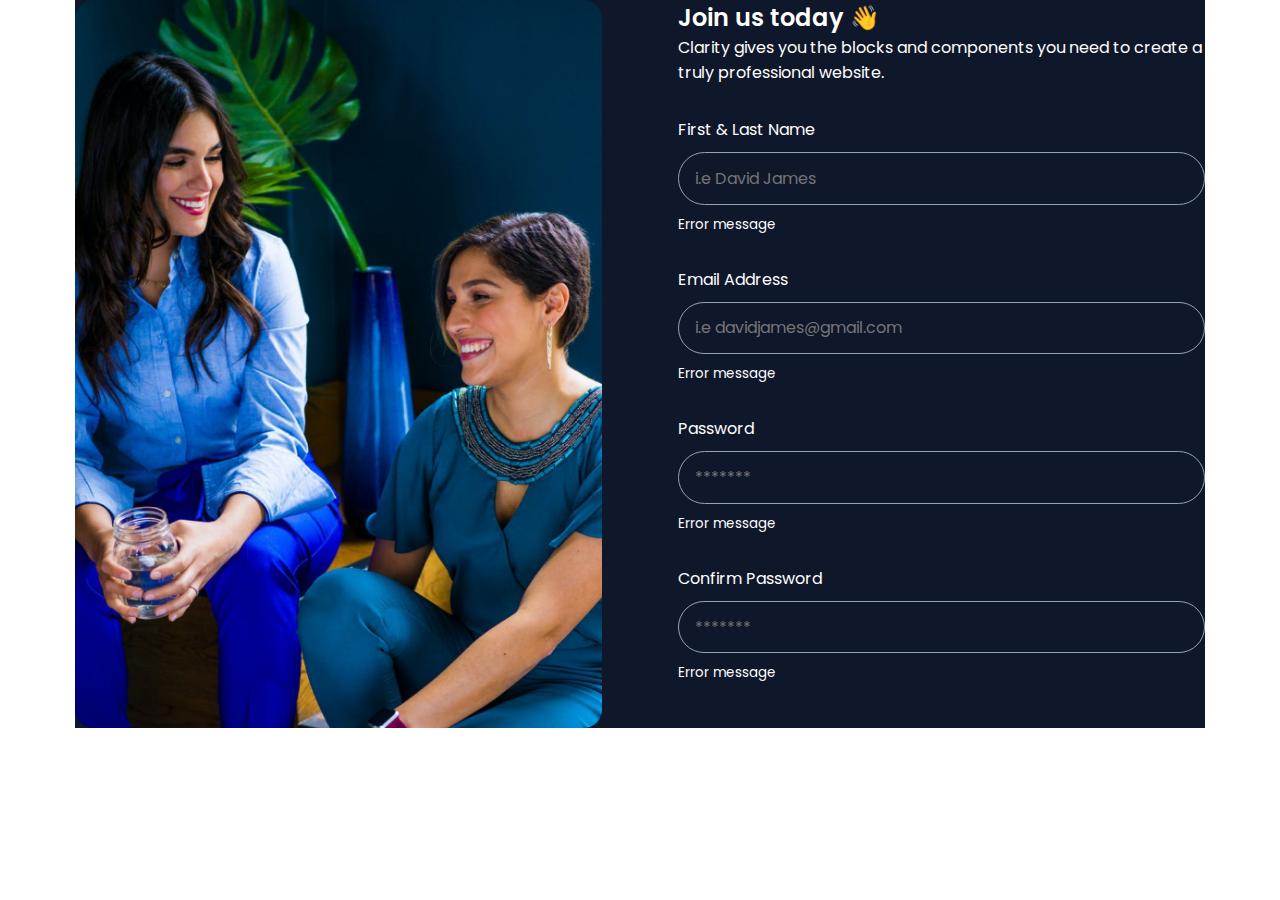
<file: Formify - Simple Form Validator/index.html>
<!DOCTYPE html>
<html lang="en">
  <head>
    <meta charset="UTF-8" />
    <meta name="viewport" content="width=device-width, initial-scale=1.0" />
    <link rel="stylesheet" href="style.css" />
    <title>Formify - Simple Form Validator</title>
  </head>
  <body>
    <main>
      <div class="container">
        <div class="form-wrapper">
          <h1 class="sr-only">Personal Details Form</h1>
          <div class="form-img">
            <img
              src="images/hero-img.png"
              alt="Two women leisurely smiling at each other while sitting and drinking"
            />
          </div>
          <div class="form-container flow-content">
            <h2>Join us today 👋</h2>
            <p>
              Clarity gives you the blocks and components you need to create a
              truly professional website.
            </p>
            <form class="flow-content" id="form" action="">
              <div class="input-wrapper flex--style">
                <label for="name"> First & Last Name </label>
                <input type="text" placeholder="i.e David James" />
                <small>Error message</small>
              </div>

              <div class="input-wrapper flex--style">
                <label for="name"> Email Address </label>
                <input type="email" placeholder="i.e davidjames@gmail.com" />
                <small>Error message</small>
              </div>

              <div class="input-wrapper flex--style">
                <label for="name"> Password </label>
                <input type="password" placeholder="*******" />
                <small>Error message</small>
              </div>

              <div class="input-wrapper flex--style">
                <label for="name"> Confirm Password </label>
                <input type="password" placeholder="*******" />
                <small>Error message</small>
              </div>
            </form>
          </div>
        </div>
      </div>
    </main>
  </body>
</html>
</file>
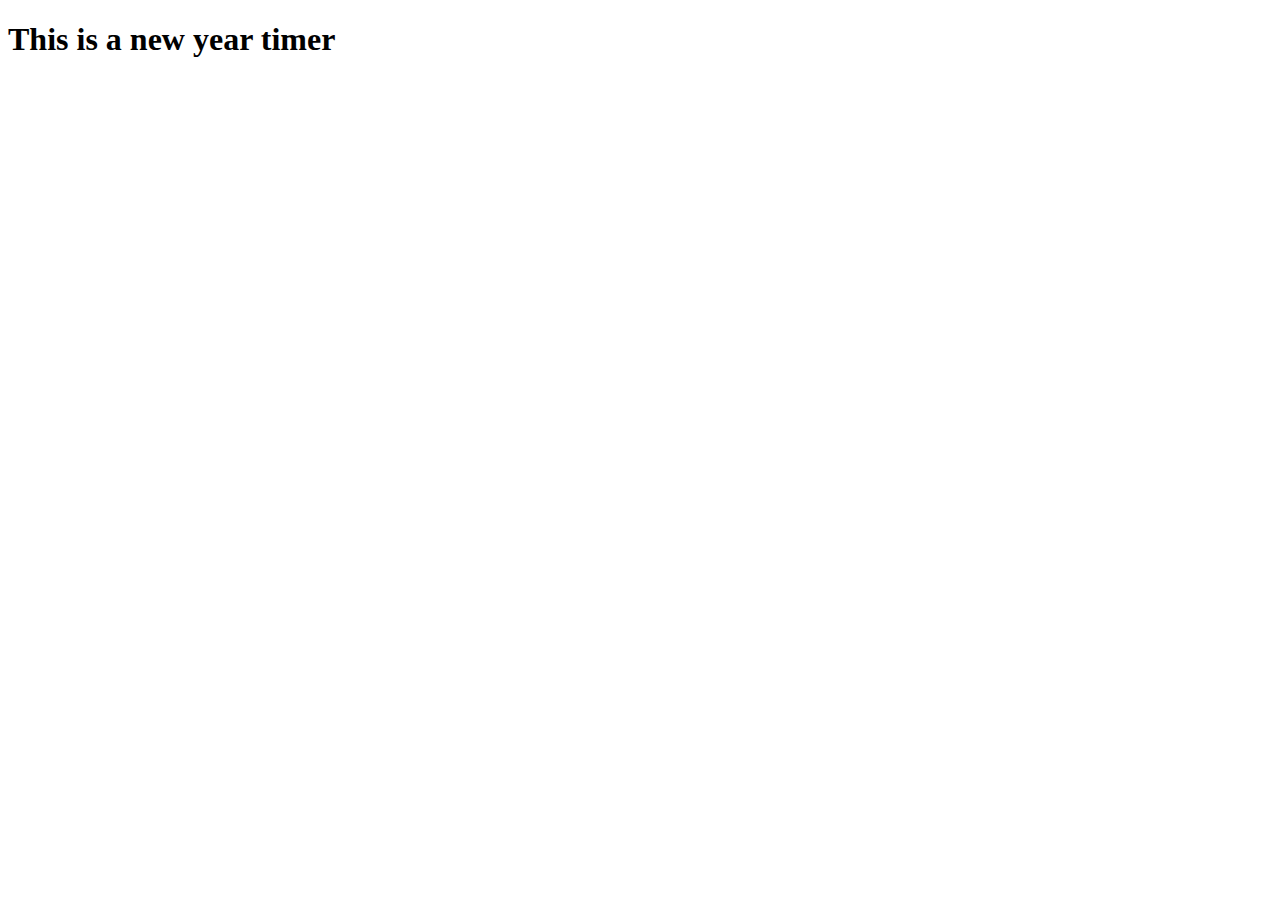
<file: New Year Timer/index.html>
<!DOCTYPE html>
<html lang="en">
  <head>
    <meta charset="UTF-8" />
    <meta name="viewport" content="width=device-width, initial-scale=1.0" />
    <title>Ney Year Timer</title>
  </head>
  <body>
    <main>
      <h1>This is a new year timer</h1>
    </main>
  </body>
</html>
</file>
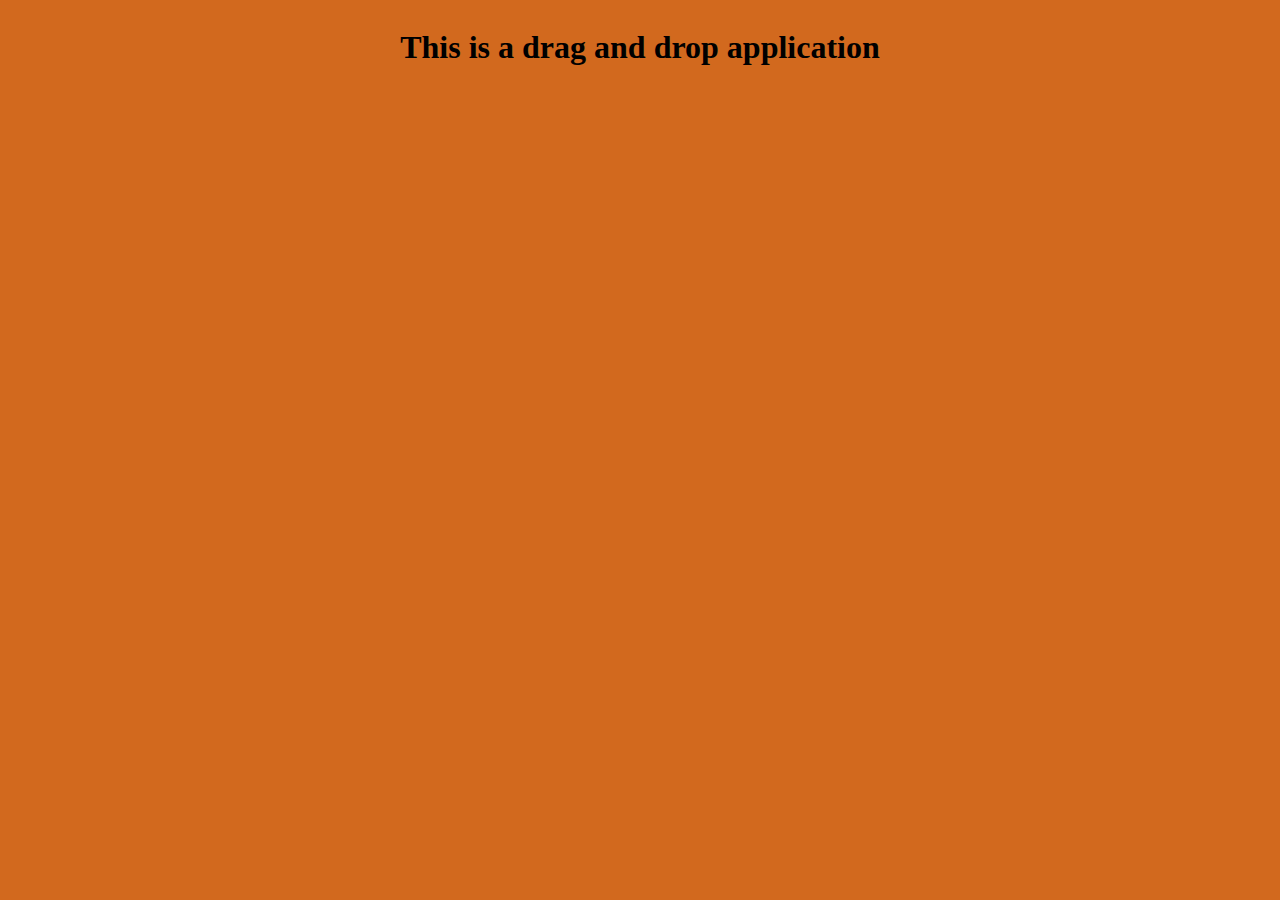
<file: Simple Drag N Drop/index.html>
<!DOCTYPE html>
<html lang="en">
  <head>
    <meta charset="UTF-8" />
    <meta name="viewport" content="width=device-width, initial-scale=1.0" />
    <link rel="stylesheet" href="style.css" />
    <title>Simple Drag N Drop</title>
  </head>
  <body>
    <main>
      <h1>This is a drag and drop application</h1>
    </main>
  </body>
</html>
</file>
<file: Formify - Simple Form Validator/style.css>
/* poppins-regular - latin */
@font-face {
  font-display: swap; /* Check https://developer.mozilla.org/en-US/docs/Web/CSS/@font-face/font-display for other options. */
  font-family: 'Poppins';
  font-style: normal;
  font-weight: 400;
  src: url('./fonts/poppins-v22-latin/poppins-v22-latin-regular.woff2')
    format('woff2'); /* Chrome 36+, Opera 23+, Firefox 39+, Safari 12+, iOS 10+ */
}
/* poppins-600 - latin */
@font-face {
  font-display: swap; /* Check https://developer.mozilla.org/en-US/docs/Web/CSS/@font-face/font-display for other options. */
  font-family: 'Poppins';
  font-style: normal;
  font-weight: 600;
  src: url('./fonts/poppins-v22-latin/poppins-v22-latin-600.woff2')
    format('woff2'); /* Chrome 36+, Opera 23+, Firefox 39+, Safari 12+, iOS 10+ */
}

:root {
  --clr-primary-bg: hsl(222.2, 47.4%, 11.2%);
  --clr-primary-accent: hsl(221.2, 83.2%, 53.3%);
  --clr-neutral-100: hsl(0, 0%, 100%);
  --clr-neutral-200: hsl(215, 20.2%, 65.1%);

  --font-family: 'Poppins', sans-serif;
  --fw-semi-bold: 600;
  --fw-regular: 400;

  --fs-semi-bold: 3.25rem;
  --fs-regular: 1.125rem;
  --fs-small: 0.875rem;

  --body-padding: 9.375rem;

  --line-height--62: 0.62;
  --line-height--32: 0.32;
  --line-height--28: 0.28;
  --line-height--22: 0.22;
  --line-height--26: 0.26;

  /* --body-padding: 9.375rem; */

  --spacer: 1rem;
  --break: 0.625rem;
}

*,
*::before,
*::after {
  box-sizing: border-box;
}

* {
  margin: 0;
}

body {
  /* line-height: 1.5; */
  -webkit-font-smoothing: antialiased;
}

img,
picture,
video,
canvas,
svg {
  display: block;
  max-width: 100%;
}

input,
button,
textarea,
select {
  font: inherit;
}

p,
h1,
h2,
h3,
h4,
h5,
h6 {
  overflow-wrap: break-word;
}

p {
  text-wrap: pretty;
}
h1,
h2,
h3,
h4,
h5,
h6 {
  text-wrap: balance;
}

/* Utility Classes */
.sr-only {
  position: absolute;
  width: 1px;
  height: 1px;
  padding: 0;
  margin: -1px;
  overflow: hidden;
  clip: rect(0, 0, 0, 0);
  white-space: nowrap;
  border-width: 0;
}

.container {
  background-color: var(--clr-primary-bg);
  --max-width: 1200px;
  width: min(var(--max-width), 100% - (var(--body-padding)));
  margin-inline: auto;

  /* max-width: 1200px;
  padding: var(--body-padding);
  margin: 0 auto; */
}

.form-wrapper {
  display: grid;
  grid-auto-flow: column;
  grid-template-columns: 1fr 1fr;
  gap: calc(var(--body-padding) / 2);
}

@media (max-width: 550px) {
  .container {
    --padding: 2rem;
    width: min(var(--max-width), 100% - (var(--padding)));
  }

  .form-wrapper {
    display: flex;
    flex-direction: column;
  }
}

.flex--style {
  display: flex;
  flex-direction: column;
  gap: var(--break);
}

.flow-content * + * :not(input, small) {
  margin-top: var(--spacer);
}

body {
  font-family: var(--font-family);
  color: var(--clr-neutral-100);
  /* padding: var(--body-padding); */
}

input {
  display: block;
  border: 0;
  border-radius: 100vw;
  padding: 0.8em 1em;
  border: 1px solid var(--clr-neutral-200);
  background: transparent;
}

/* input::placeholder {
  line
} */

input:focus {
  border: 1px solid var(--clr-neutral-200);
}

.form-img img {
  object-fit: contain;
}
</file>
<file: Simple Drag N Drop/style.css>
body {
  background: chocolate;
  display: flex;
  justify-content: center;
  align-items: center;
}
</file>
